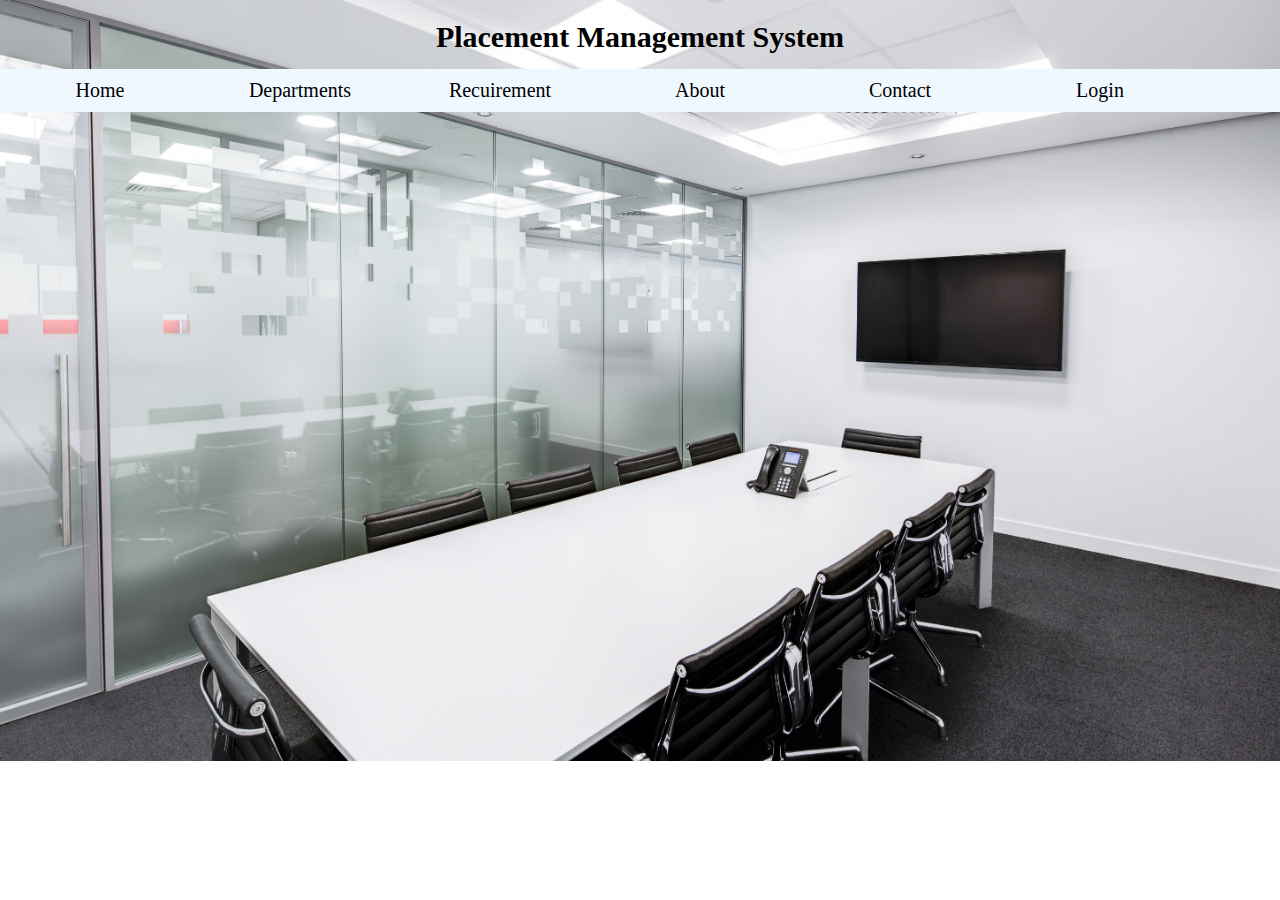
<file: index.html>
<!DOCTYPE html>
<html lang="en">
<head>
    <meta charset="UTF-8">
    <meta http-equiv="X-UA-Compatible" content="IE=edge">
    <meta name="viewport" content="width=device-width, initial-scale=1.0">
    <title>Main</title>
    <link rel="stylesheet" href="style.css">
    <link rel="stylesheet" href="login.css">
    <link rel="stylesheet" href="https://cdnjs.cloudflare.com/ajax/libs/font-awesome/6.3.0/css/all.min.css">
</head>
<body class="body">
    <h1>Placement Management System</h1>
    <div class="container">
        <div class="one">
            <ul>
                <li><a href="#">Home</a></li>
                <li><a href="#">Departments</a>
                    <ul>
                        <li><a href="https://ksrce.ac.in/index.php/page?id=901&item=813">CSE</a></li>
                        <li><a href="https://ksrce.ac.in/index.php/page?id=902&item=814">ECE</a></li>
                        <li><a href="https://ksrce.ac.in/index.php/page?id=903&item=815">EEE</a></li>
                        <li><a href="https://ksrce.ac.in/index.php/page?id=904&item=816">MECH</a></li>
                        <li><a href="https://ksrce.ac.in/index.php/page?id=898&item=810">IT</a></li>
                        <li><a href="https://ksrce.ac.in/index.php/page?id=900&item=812">CIVIL</a></li>
                        <li><a href="https://ksrce.ac.in/index.php/page?id=905&item=817">SFE</a></li>
                        <li><a href="https://ksrce.ac.in/index.php/page?id=907&item=818">MBA</a></li>
                        <li><a href="https://ksrce.ac.in/index.php/page?id=906&item=819">MCA</a></li>
                    </ul>
                    <!-- <li><a href="#"> Training</a>
                    <ul>
                        <li><a href="https://www.indiabix.com/online-test/aptitude-test/">Aptitude</a></li>
                        <li><a href="https://www.indiabix.com/online-test/verbal-ability-test/">Verbal</a></li>
                        <li><a href="https://www.interviewbit.com/technical-interview-questions/">Technical</a></li>
                    </ul> -->
                    <li><a href="https://ksrce.ac.in/index.php/page?id=90&item=70">Recuirement</a></li>
                    <li><a href="#">About</a></li>
                    <li><a href="#">Contact</a></li>
                    <li><a href="#" class="login1">Login</a>
                    <ul class="select ">
                        <li ><a class="stud hi">Student</a></li>
                        <li ><a class="faculty hi ">Faculty</a></li>
                    </ul>
        </div> 
    </div>
    <div class="log1">
        <a href="#"><i class="fa-brands fa-whatsapp fa-beat" style="font-size: 30px; color: rgb(13, 216, 74);"></i></a>
       <a href="#"><i class="fa-solid fa-envelope fa-beat" style="font-size: 30px; color: rgb(13, 216, 74);" ></i></a>
       <a href="https://www.facebook.com/KSRCEofficial/"><i class="fa-brands fa-facebook fa-beat" style="font-size: 30px; color: rgb(13, 216, 74);"></i></a>
        <a href="https://mobile.twitter.com/ksrceofficial"><i class="fa-brands fa-twitter fa-beat" style="font-size: 30px; color: rgb(13, 216, 74);" ></i></a>
       <a href="https://www.instagram.com/ksrceofficial/?hl=en"><i class="fa-brands fa-instagram fa-beat" style="font-size: 30px; color: rgb(13, 216, 74);"></i></a>
    </div>
    <div class="hello  ">
     <div class="st hi ">
        <div class="login hidden hi ">
            <form id="login">
              <b class="close1" style="margin-left: 360px;">  <i class="fa fa-sharp fa-light fa-rectangle-xmark" style="font-size: 25px;color: rgb(44, 7, 7);"></i></b>
                <p><b class="hi">Username</b></p><br>
                <input type="text" name="Uname" id="Uname" class="hi"placeholder="Username">
                <br class="hi"><br class="hi">
                <p><b class="hi">Password</b></p><br>
                <input type="Password" name="Pass" id="Pass" class="hi"placeholder="Password">
                <br><br><br>
                <input type="button" name="log" id="log" class="hi" value="Log In Here">
                <br><br>
                <input type="checkbox" class="hi"id="check">
                <span class="hi">Remember me</span><br>
                <label> create account<a href="student registration.html">sign up</a></label>
            </form>
        </div>
    </div>
    <div class="fa hi">
        <div class=" falogin hidden hi ">
            <form id="falogin ">
                <b class="close2" style="margin-left: 360px;">  <i class="fa fa-sharp fa-light fa-rectangle-xmark" style="font-size: 25px;color: rgb(44, 7, 7);"></i></b>

                <p><b class="hi" >Username</b></p><br>
                <input type="text" name="Uname" id="faUname" class="hi" placeholder="Username">
                <br><br>
                <p><b class="hi">Password</b></p><br>
                <input type="Password" name="Pass" id="faPass" class="hi" placeholder="Password">
                <br><br><br>
                <input type="button" name="log" id="falog" class="hi"value="Log In Here">
                <br><br>
                <input type="checkbox" class="hi"id="facheck">
                <span class="hi">Remember me</span>
            </form>
        </div>
    </div>
</div>

    </body>
    <script src="js.js"></script>
</html>
</file>
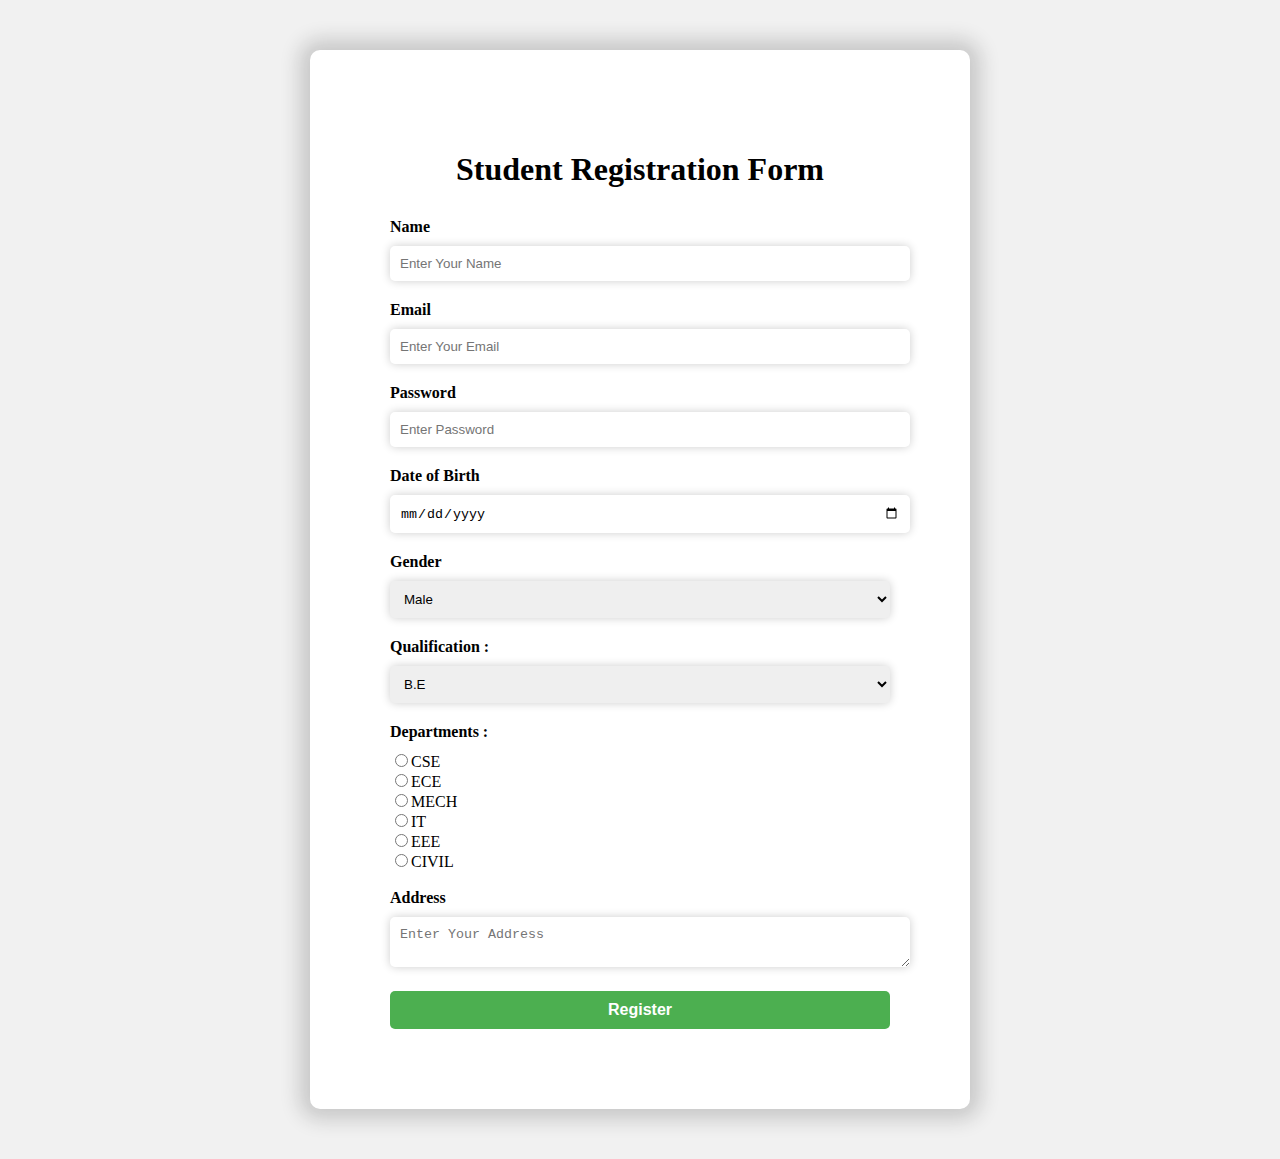
<file: student registration.html>
<!DOCTYPE html>
<html>
<head>
<title>Student Registration Form</title>
<style>
body {
    margin: 0;
background-color: #f1f1f1;
}
.registration-box {
width: 500px;
background-color: #fff;
margin: 50px auto;
padding: 80px;
border-radius: 10px;
box-shadow: 0px 0px 20px 10px rgba(34, 33, 33, 0.2);
}

h1 {
text-align: center;
margin-bottom: 30px;
}

label {
display: block;
margin-bottom: 10px;
font-weight: bold;
}

input[type="text"],
input[type="email"],
input[type="password"],
input[type="date"],
textarea {
width: 100%;
padding: 10px;
border-radius: 5px;
border: none;
margin-bottom: 20px;
box-shadow: 0px 0px 10px 0px rgba(0,0,0,0.2);
}

select {
width: 100%;
padding: 10px;
border-radius: 5px;
border: none;
margin-bottom: 20px;
box-shadow: 0px 0px 10px 0px rgba(0,0,0,0.2);
}

input[type="submit"] {
width: 100%;
padding: 10px;
border-radius: 5px;
border: none;
background-color: #4CAF50;
color: #fff;
font-size: 16px;
font-weight: bold;
cursor: pointer;
transition: all 0.3s ease;
}

input[type="submit"]:hover {
background-color: #3e8e41;
}

</style>
</head>
<body>
<div class="registration-box">
<h1>Student Registration Form</h1>
<form>
<label for="name">Name</label>
<input type="text" id="name" name="name" placeholder="Enter Your Name">

<label for="email">Email</label>
<input type="email" id="email" name="email" placeholder="Enter Your Email">

<label for="password">Password</label>
<input type="password" id="password" name="password" placeholder="Enter Password">

<label for="dob">Date of Birth</label>
<input type="date" id="dob" name="dob">

<label for="gender">Gender</label>
<select id="gender" name="gender">
<option value="male">Male</option>
<option value="female">Female</option>
<option value="other">Other</option>
</select>
<label>Qualification :</label>
<select name="Qualification" id="degree">
    <option value="">B.E</option>
    <option value="">B.Tech</option>
    <option value="">M.C.A</option> 
    <option value="">M.E</option>
</select>
<label>Departments :</label>
<input type="radio" name="dep" value ="CSE">CSE<br>
<input type="radio" value="ECE" name="dep">ECE<br>
<input type="radio" value="MECH" name="dep">MECH<br>
<input type="radio" value="IT" name="dep" >IT<br>
<input type="radio" value="EEE" name="dep" >EEE<br>
<input type="radio" value="CIVIL" name="dep">CIVIL<br><br>

<label for="address">Address</label>
<textarea id="address" name="address" placeholder="Enter Your Address"></textarea>

<input type="submit" value="Register">
</form>
</div>
</body>
</html>
</file>
<file: style.css>
*{
    margin: 0;
    padding: 0;
    /* box-sizing: border-box; */
}
body{ 
    /* position: relative; */
    margin-top: 20px;
    background-image: url(img.jpg);
    background-size: cover;
    background-repeat: no-repeat;
    background-position: center;
  overflow: hidden;
}
h1
{
    font-size: 30px;
    font-weight: bold;
    font-family: 'Times New Roman', Times, serif;
    text-align: center;
}
.container
{
    /* position: relative;  */
    display: flex;
}
.one
{
    background-color: aliceblue;
    width: 100%;
    height: 43px;
    text-align: center;
    margin-top: 15px;
}
ul
{
    list-style-type: none;
    padding:0;
    margin:0;
    position: absolute;
}
ul li
{
    float: left;
}
ul li a
{
    width: 180px;
    color:black;
    display: block;
    text-decoration:none;
    font-size: 20px;
    text-align: center;
    padding:10px;
    font-family: 'Times New Roman', Times, serif;
    /* font-weight: bold; */
}
a:hover
{
    background: white;
    border-radius: 20px;
}
ul li ul
{
    background: lightsteelblue;
    border-radius: 20px;
}
ul li ul li
{
    float: none;
}
ul li ul li{
 display: none;
}
ul li:hover ul li{
    display: block;
}
.log1
{
position: absolute;
margin-top: 380px;
    margin-left: 1390px;
    display: flex;
    justify-content: space-evenly;
    flex-direction: column;
   background-color: transparent;
    gap: 5%;
    width: 50px;
    height: 280px;
    text-align: center;
}
.log1 a:hover
{
    background-color: rgb(16, 24, 24);
}
</file>
<file: login.css>
.hello{
    /* position: absolute; */
    margin-top: 105px;
    margin-left: 750px;
    width: 350px;
    height: 450px;
    cursor: pointer;
 }  
.login
{
    width: 380px;
    height: 340px;
    overflow: hidden;
    padding: 35px;
    background-color: rgb(189, 197, 204);
    border-radius: 25px ;
    /* position: absolute; */
    font-family: 'Times New Roman', Times, serif;
}
#Uname
{
    width: 300px;
    height: 30px;
    border: none;
    border-radius: 5px;
    padding-left: 8px;
}
#Pass
{
    width: 300px;
    height: 30px;
    border: none;
    border-radius: 3px;
    padding-left: 8px;

}
#log
{
    width: 300px;
    height: 30px;
    border: none;
    border-radius: 17px;
    padding-left: 7px;
    color: black;
}
#log:hover
{
    cursor: pointer;
}
span
{
    color: black;
    font-size: 17px;
}
.user
{
    text-align: center;
}
/* .fa
{
    position: absolute;
    margin-top: 105px;
    margin-left: 750px;
    width: 350px;
    height: 450px;
} */
.falogin
{
    width: 380px;
    height: 340px;
    overflow: hidden;
    padding: 35px;
    background-color: rgb(48, 69, 87);
    border-radius: 25px ;
    /* position: absolute; */
    font-family: 'Times New Roman', Times, serif;
}
#faUname
{
    width: 300px;
    height: 30px;
    border: none;
    border-radius: 3px;
    padding-left: 8px;
}
#faPass
{
    width: 300px;
    height: 30px;
    border: none;
    border-radius: 3px;
    padding-left: 8px;
}
#falog
{
    width: 300px;
    height: 30px;
    border: none;
    border-radius: 17px;
    padding-left: 7px;
    color: black;
    cursor: pointer;
}
span
{
    color: black;
    font-size: 17px;
}
.user
{
    text-align: center;
}
.hidden
{
    display: none;
}
.stud
{
    cursor: pointer;
}
</file>
